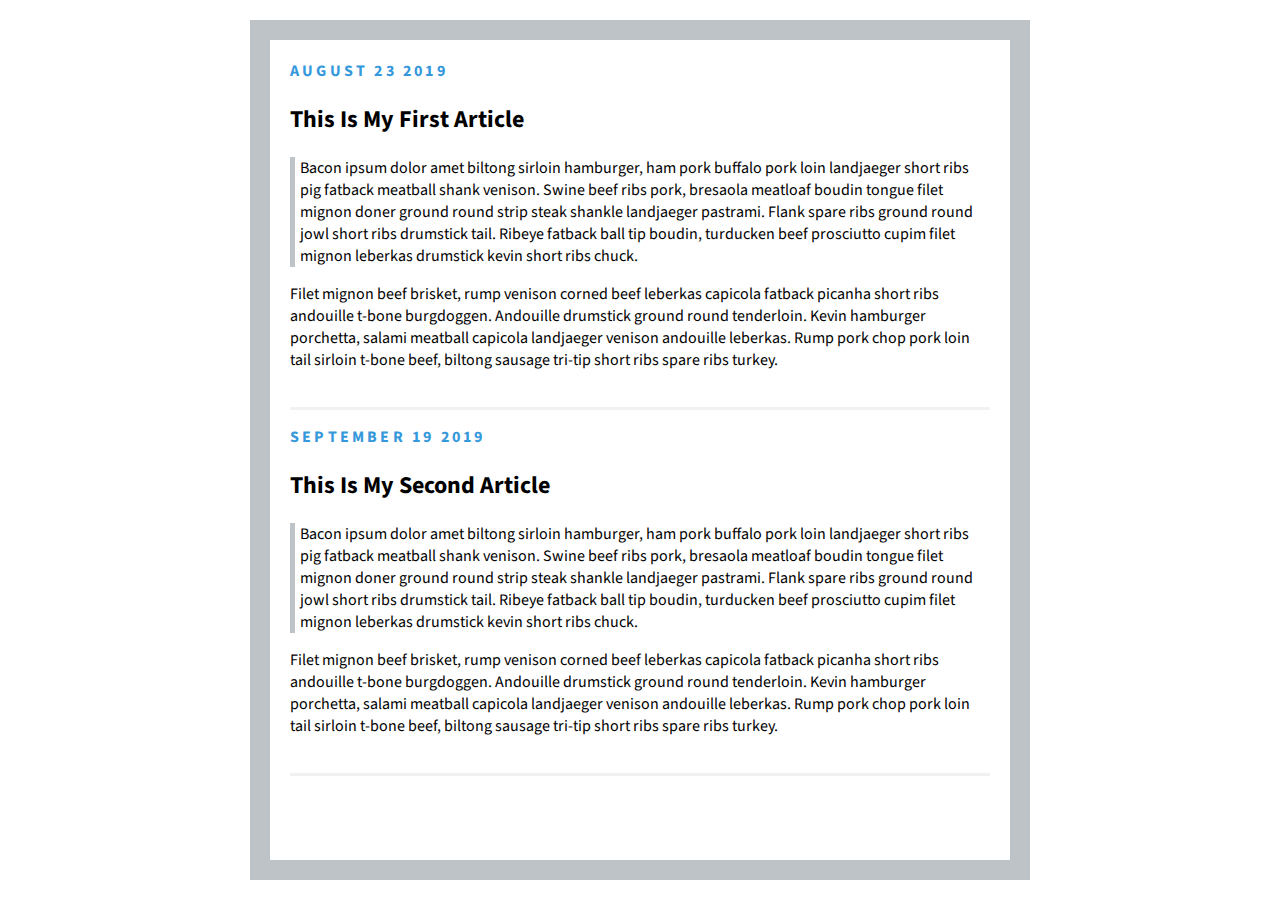
<file: index.html>
<html>
    <head>
        <title>Css Blog</title>
        <link href="https://fonts.googleapis.com/css?family=Source+Sans+Pro&display=swap" rel="stylesheet">

        <link rel="stylesheet" href="cssBlog.css">
    </head>
    <body>
       <div class="post">
            <p class="date">August 23 2019</p>

            <h2>This Is My First Article</h2>
    <p class="quote">
            Bacon ipsum dolor amet biltong sirloin hamburger, ham pork buffalo pork loin landjaeger short ribs pig fatback meatball shank venison. Swine beef ribs pork, bresaola meatloaf boudin tongue filet mignon doner ground round strip steak shankle landjaeger pastrami. Flank spare ribs ground round jowl short ribs drumstick tail. Ribeye fatback ball tip boudin, turducken beef prosciutto cupim filet mignon leberkas drumstick kevin short ribs chuck.
    </p>
    <p>
Filet mignon beef brisket, rump venison corned beef leberkas capicola fatback picanha short ribs andouille t-bone burgdoggen. Andouille drumstick ground round tenderloin. Kevin hamburger porchetta, salami meatball capicola landjaeger venison andouille leberkas. Rump pork chop pork loin tail sirloin t-bone beef, biltong sausage tri-tip short ribs spare ribs turkey.
    </p>
       </div>



       <div class="post">
            <p class="date">September 19 2019</p>

            <h2>This Is My Second Article</h2>
    <p class="quote">
            Bacon ipsum dolor amet biltong sirloin hamburger, ham pork buffalo pork loin landjaeger short ribs pig fatback meatball shank venison. Swine beef ribs pork, bresaola meatloaf boudin tongue filet mignon doner ground round strip steak shankle landjaeger pastrami. Flank spare ribs ground round jowl short ribs drumstick tail. Ribeye fatback ball tip boudin, turducken beef prosciutto cupim filet mignon leberkas drumstick kevin short ribs chuck.
    </p>
    <p>
Filet mignon beef brisket, rump venison corned beef leberkas capicola fatback picanha short ribs andouille t-bone burgdoggen. Andouille drumstick ground round tenderloin. Kevin hamburger porchetta, salami meatball capicola landjaeger venison andouille leberkas. Rump pork chop pork loin tail sirloin t-bone beef, biltong sausage tri-tip short ribs spare ribs turkey.
    </p>
       </div>
   

   

    </body>
</html>
</file>
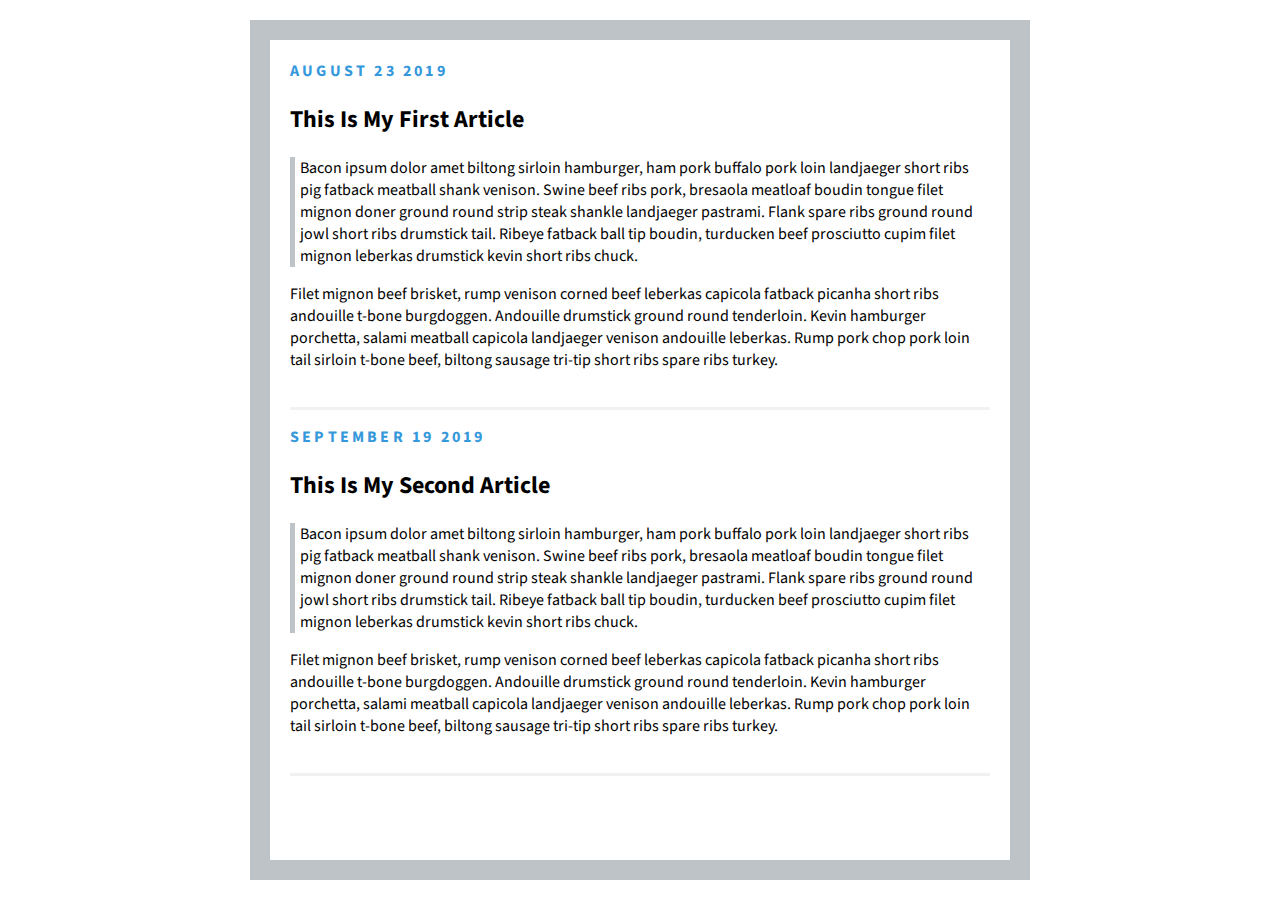
<file: cssBlog.html>
<html>
    <head>
        <title>Css Blog</title>
        <link href="https://fonts.googleapis.com/css?family=Source+Sans+Pro&display=swap" rel="stylesheet">

        <link rel="stylesheet" href="cssBlog.css">
    </head>
    <body>
       <div class="post">
            <p class="date">August 23 2019</p>

            <h2>This Is My First Article</h2>
    <p class="quote">
            Bacon ipsum dolor amet biltong sirloin hamburger, ham pork buffalo pork loin landjaeger short ribs pig fatback meatball shank venison. Swine beef ribs pork, bresaola meatloaf boudin tongue filet mignon doner ground round strip steak shankle landjaeger pastrami. Flank spare ribs ground round jowl short ribs drumstick tail. Ribeye fatback ball tip boudin, turducken beef prosciutto cupim filet mignon leberkas drumstick kevin short ribs chuck.
    </p>
    <p>
Filet mignon beef brisket, rump venison corned beef leberkas capicola fatback picanha short ribs andouille t-bone burgdoggen. Andouille drumstick ground round tenderloin. Kevin hamburger porchetta, salami meatball capicola landjaeger venison andouille leberkas. Rump pork chop pork loin tail sirloin t-bone beef, biltong sausage tri-tip short ribs spare ribs turkey.
    </p>
       </div>



       <div class="post">
            <p class="date">September 19 2019</p>

            <h2>This Is My Second Article</h2>
    <p class="quote">
            Bacon ipsum dolor amet biltong sirloin hamburger, ham pork buffalo pork loin landjaeger short ribs pig fatback meatball shank venison. Swine beef ribs pork, bresaola meatloaf boudin tongue filet mignon doner ground round strip steak shankle landjaeger pastrami. Flank spare ribs ground round jowl short ribs drumstick tail. Ribeye fatback ball tip boudin, turducken beef prosciutto cupim filet mignon leberkas drumstick kevin short ribs chuck.
    </p>
    <p>
Filet mignon beef brisket, rump venison corned beef leberkas capicola fatback picanha short ribs andouille t-bone burgdoggen. Andouille drumstick ground round tenderloin. Kevin hamburger porchetta, salami meatball capicola landjaeger venison andouille leberkas. Rump pork chop pork loin tail sirloin t-bone beef, biltong sausage tri-tip short ribs spare ribs turkey.
    </p>
       </div>
   

   

    </body>
</html>
</file>
<file: cssBlog.css>
body{
    font-family: 'Source Sans Pro', sans-serif;
    border: 20px solid #bdc3c7;
    padding: 20px;
    max-width: 700px;
    width: 80%;
    margin: 20px auto;
}

.date{
    color: #3498db;
    text-transform: uppercase;
    letter-spacing: 0.2rem;
    font-weight: bold;
   
}
/* h2{
    margin-left: 3%;
    color: #2c3e50;
    font-weight: bold;
} */
.quote{
    border-left: 5px solid #bdc3c7;
    padding-left: 5px;
}

.post{
    border-bottom: 3px solid #f1f1f1;
    padding-bottom: 20px; 
}
</file>
